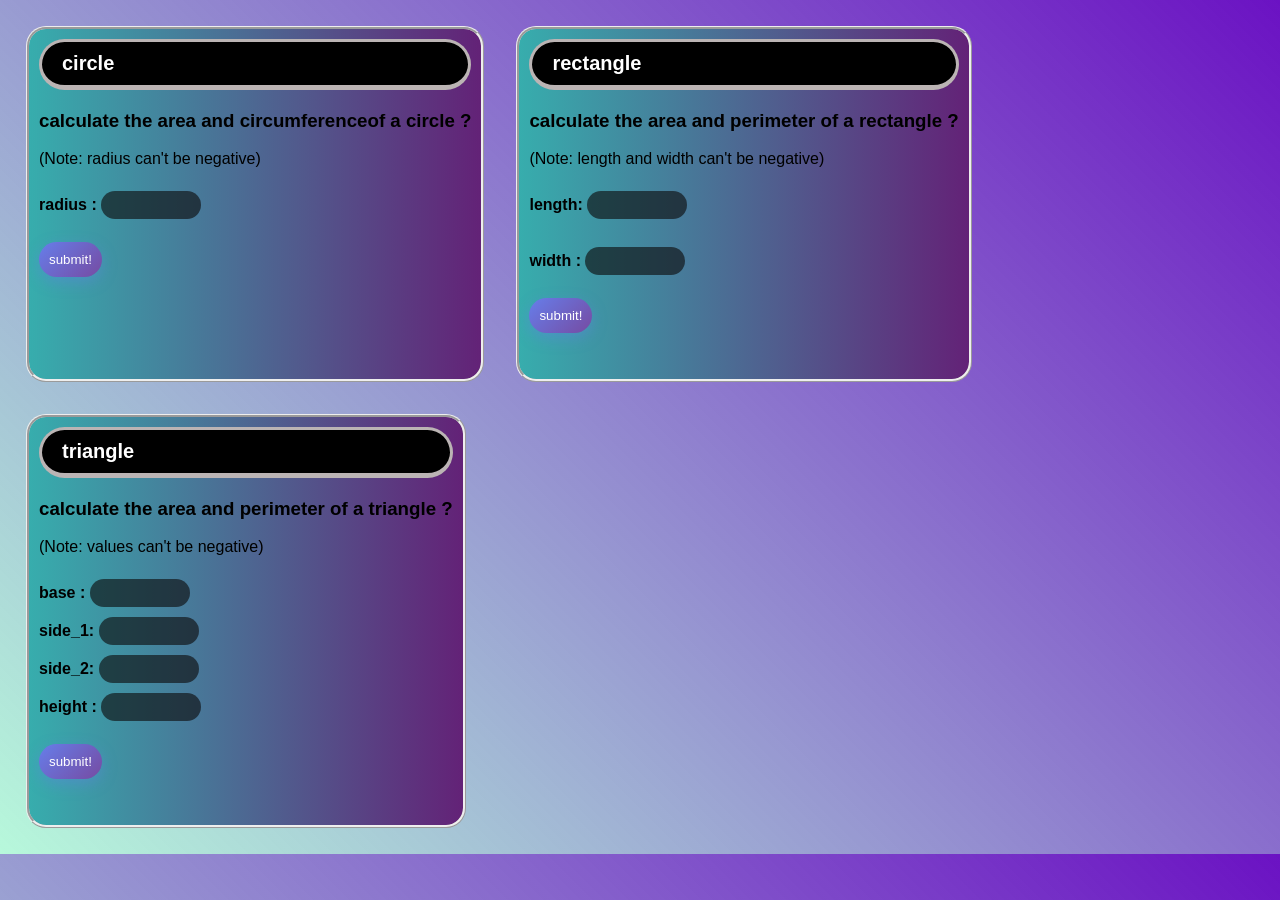
<file: index.html>
<!DOCTYPE html>
<html lang="en">
<head>
    <meta charset="UTF-8">
    <meta name="viewport" content="width=device-width, initial-scale=1.0">
    <title>area measurer</title>
    <link rel="stylesheet" href="style.css">
</head>
<body>

    <div class="circle">
        <div class="circle-content" >
        <h1 id="circle">circle</h1>
        <h3>calculate the area and circumferenceof a circle ?</h3> <br>
    
        <p>(Note: radius can't be negative)</p><br>
        <label ><b>radius :</b></label>
    <input type="number" id="radius" ><br><br>
    
    
    <button id="circlebtn">submit!</button><br><br>
    <h4 id="greeting"></h4>
    <h4 id="area"></h4>
        </div>
    
  
    </div>

<div class="rectangle">
    <h1 id="rectangle">rectangle</h1>   
    <h3>calculate the area and perimeter of a rectangle ?</h3><br>
    <p>(Note: length and width can't be negative)</p><br>
    <label ><b>length:</b></label>
    <input type="number" id="length" ><br><br>
    <label ><b>width :</b></label>
    <input type="number" id="width" ><br><br>
    <button id="recbtn">submit!</button><br><br>
    <h4 id="rectangle-area"></h4>
    <h4 id="rectangle-perimeter"></h4><br>
</div>

<div class="triangle">
    <h1 id="triangle">triangle</h1>
    <h3>calculate the area and perimeter of a triangle ?</h3><br>
    <p>(Note: values can't be negative)</p><br>
    <label><b>base :</b></label>
    <input type="number" id="base"><br>
    <label><b>side_1:</b></label>
    <input type="number" id="side_1"> <br>
    <label><b>side_2:</b></label>
    <input type="number" id="side_2"> <br>
    <label><b>height :</b></label>
    <input type="number" id="height"> <br><br>
    <button id="trianglebtn">submit!</button><br><br>
    <h4 id="triangle-area"></h4>
    <h4 id="triangle-perimeter"></h4><br>
</div>


   <script src="script.js"></script>
   
</body>
</html>
</file>
<file: style.css>
* { box-sizing: border-box; margin: 0; padding: 0; }
body {
    position:static;
    display:flex;
    flex-wrap:wrap;
    flex-grow:1;
    font-family: Arial, sans-serif;
    margin: 5px;
    border-radius: 30px;
    background:linear-gradient(45deg, #17e98b4f, #6b12c3);
    padding:5px;
    
    
}
.circle{
    border-style:ridge;
    border-radius: 20px;
    
    background:linear-gradient(90deg ,rgb(55, 173, 173),rgb(99, 34, 119));
    margin:1em;
    padding:10px;
}
.rectangle{
    border-style:ridge;
    border-radius: 20px;
    background:linear-gradient(90deg ,rgb(55, 173, 173),rgb(99, 34,119));
    
    margin:1em;
    padding:10px;
}
.triangle{
    border-style:ridge;
    border-radius: 20px;
    background:linear-gradient(90deg ,rgb(55, 173, 173),rgb(99, 34, 119));
    margin:1em;
    padding:10px;
}
h1 {
    border-bottom: 5px;
    border-color: rgba(232, 223, 223, 0.808);
    border-style: solid;
    font-size: 20px;
    padding: 10px 20px;
    margin-bottom: 20px;
    background-color:black;
    color: white;
    border-radius: 360px;
}
input[type="number"] {
    padding: 5px;
    margin: 5px 0;
    width: 100px;
    background-color: #0b07079a;
    color: white;
    font-size: medium;
    border-radius: 50px;
    border-color: azure;
    border: 5px;
    
    
}
input[type="number"]:hover {
    background:white;
    color:black;
}

label {
 
font-family:'Franklin Gothic Medium', 'Arial Narrow', Arial, sans-serif;
font-size: medium;

}
button{
    display:inline-block;
    padding:14px 32px;

    border:none;
    border-radius: 50px;
    padding:10px 10px;
    margin:0px;
    background:linear-gradient(135deg, #667eea, #764ba2);
    color:white;
    box-shadow: 0 5px 15px rgba(102, 126, 234, 0.4);
    transition: transform 0.2s,box-shadow 0.2s;
    cursor: pointer;
}
button:hover{
  
      background-color:black ;
      color:white;
      box-shadow: inset;
      transition: cubic-bezier(0.075, 0.82, 0.165, 1);
      transform:translateY(3px);
      box-shadow: 0, 2px, 8px rgba(102, 126, 234, 0.4) ;
      
}


}
</file>
